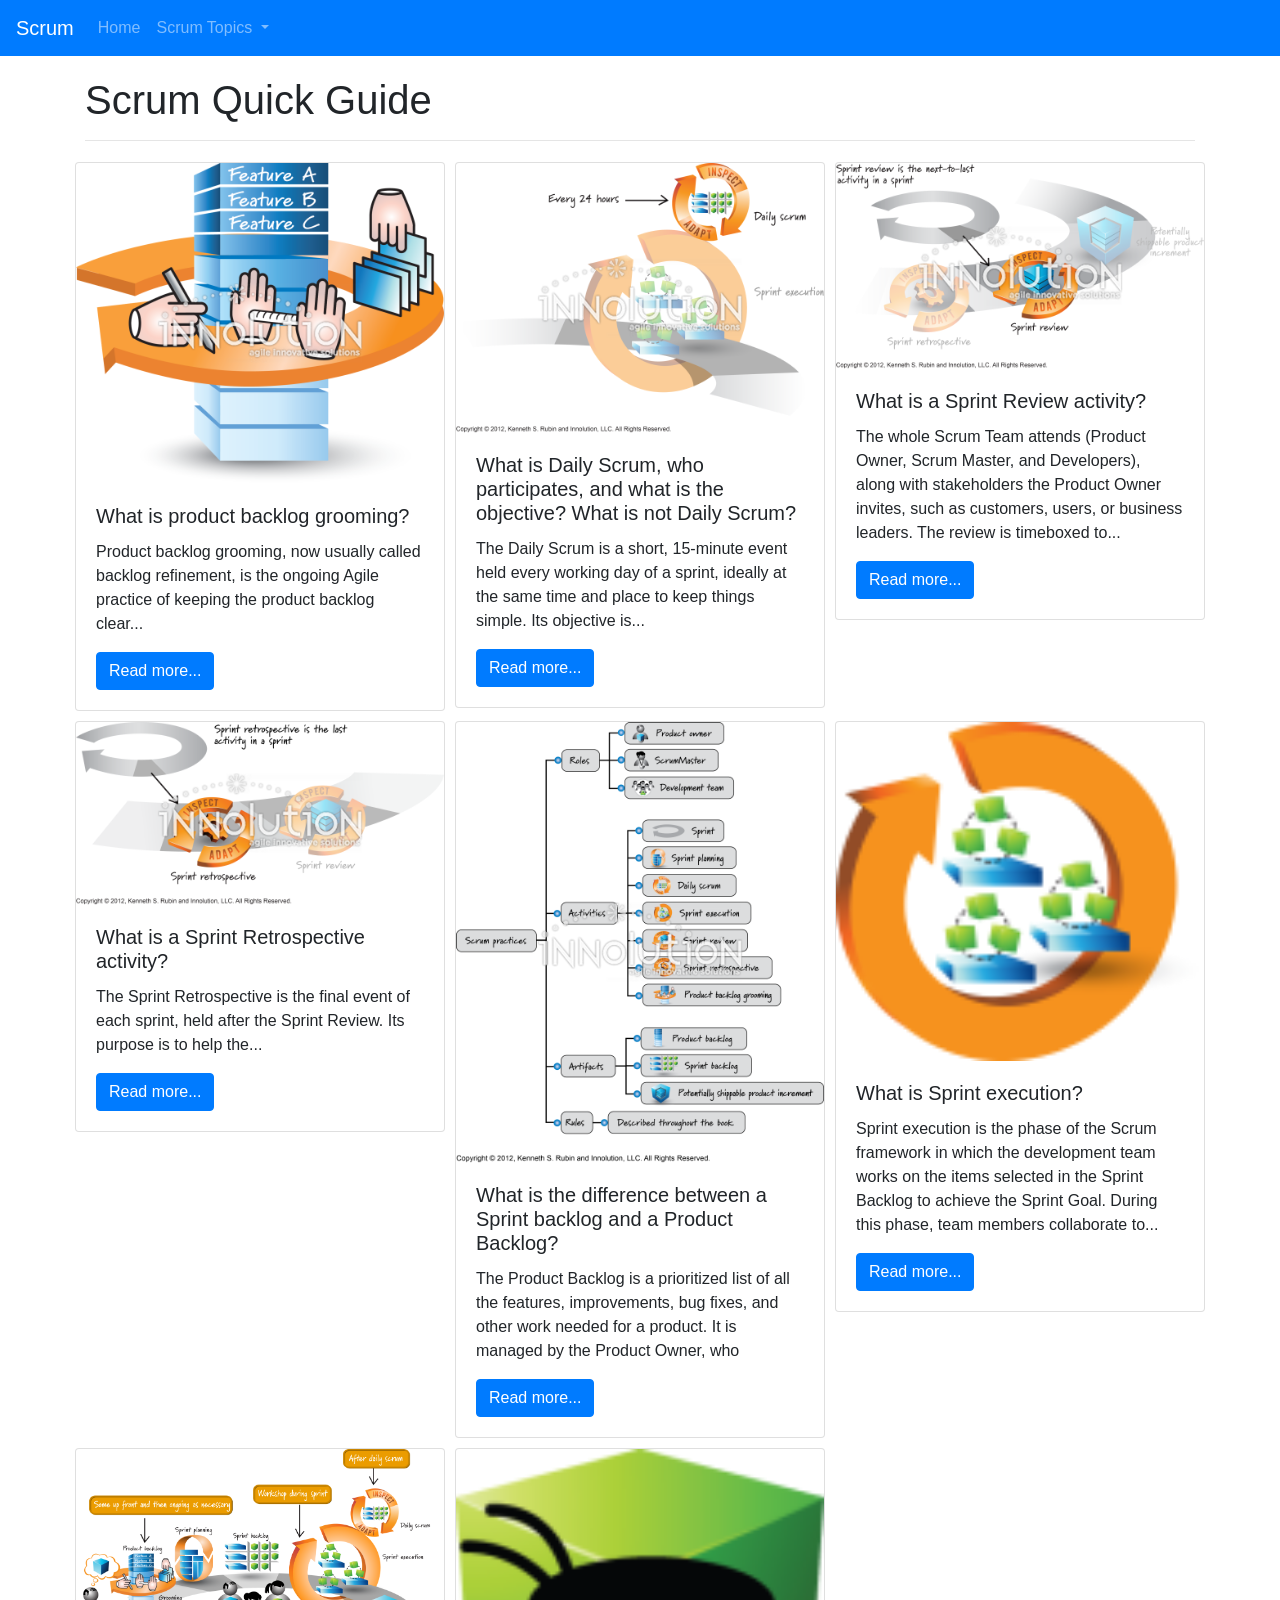
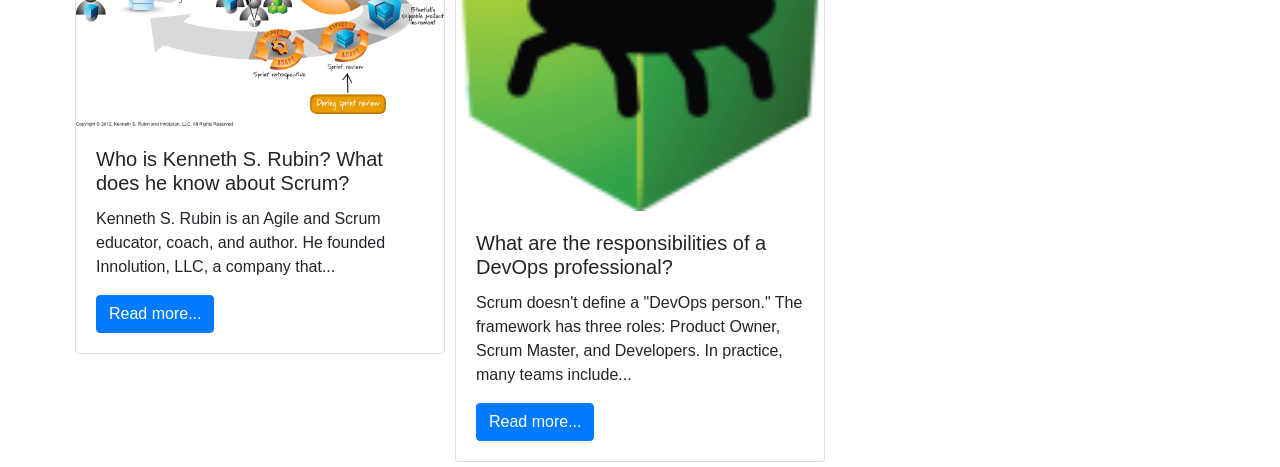
<file: Index.html>
<!DOCTYPE html>
<html lang="en">

<head>
    <!-- Required meta tags -->
    <meta charset="utf-8">
    <meta name="viewport" content="width=device-width, initial-scale=1, shrink-to-fit=no">

    <title>Index</title>

    <!-- Bootstrap CSS -->
    <link rel="stylesheet" href="https://cdn.jsdelivr.net/npm/bootstrap@4.4.1/dist/css/bootstrap.min.css"
        integrity="sha384-Vkoo8x4CGsO3+Hhxv8T/Q5PaXtkKtu6ug5TOeNV6gBiFeWPGFN9MuhOf23Q9Ifjh" crossorigin="anonymous">

    <link rel="stylesheet" href="style.css">

</head>

<body>
<nav class="navbar navbar-expand-lg navbar-dark bg-primary fixed-top">
    <a class="navbar-brand" href="Index.html">Scrum</a>

    <button class="navbar-toggler" type="button" data-toggle="collapse"
        data-target="#navbarNavDropdown" aria-controls="navbarNavDropdown"
        aria-expanded="false" aria-label="Toggle navigation">
        <span class="navbar-toggler-icon"></span>
    </button>

    <div class="collapse navbar-collapse" id="navbarNavDropdown">
        <ul class="navbar-nav">

            <li class="nav-item">
                <a class="nav-link" href="Index.html">Home</a>
            </li>

            <li class="nav-item dropdown">
                <a class="nav-link dropdown-toggle" href="#"
                    id="navbarDropdownMenuLink" role="button"
                    data-toggle="dropdown" aria-haspopup="true"
                    aria-expanded="false">
                    Scrum Topics
                </a>

                <div class="dropdown-menu"
                    aria-labelledby="navbarDropdownMenuLink">

                    <a class="dropdown-item" href="pblgrooming.html">
                        Product Backlog Grooming
                    </a>

                    <a class="dropdown-item" href="sprintbacklog.html">
                        Sprint Backlog
                    </a>

                    <a class="dropdown-item" href="sprintexecution.html">
                        Sprint Execution
                    </a>

                    <a class="dropdown-item" href="dailyscrum.html">
                        Daily Scrum
                    </a>

                    <a class="dropdown-item" href="sprintreview.html">
                        Sprint Review
                    </a>

                    <a class="dropdown-item" href="sprintretrospective.html">
                        Sprint Retrospective
                    </a>

                    <a class="dropdown-item" href="kennethrubin.html">
                        Kenneth S. Rubin
                    </a>

                    <a class="dropdown-item" href="devops.html">
                        DevOps
                    </a>

                </div>
            </li>

        </ul>
    </div>
</nav>


    <div class="container page-content">
        
        <h1>Scrum Quick Guide</h1>
        <hr>

        <div>
          <!---------------------------->

            <div class="row">
                <!-- each card is contained in a separate div. replace filler text for each webpage-->
                <div class="col card-column">
                    <div class="card">
                        <img class="card-img-top" src="images/productbackloggrooming.png" alt="A picture of PBL grooming">
                        <div class="card-body">
                            <h5 class="card-title">What is product backlog grooming?</h5>
                            <p class="card-text">Product backlog grooming, now usually called backlog refinement, is the ongoing Agile practice of keeping the product backlog clear...</p>
                            <a href="pblgrooming.html" class="btn btn-primary">Read more...</a>   
                        </div>   
                    </div>
                </div>

                <div class="col card-column">
                    <div class="card">
                        <img class="card-img-top" src="images/dailyscrum.png" alt="A pic of daily scrum">
                        <div class="card-body">
                            <h5 class="card-title">What is Daily Scrum, who participates, and what is the objective? What is not Daily Scrum?</h5>
                            <p class="card-text">The Daily Scrum is a short, 15-minute event held every working day of a sprint, ideally at the same time and place to 
                keep things simple. Its objective is...</p>
                            <a href="dailyscrum.html" class="btn btn-primary">Read more...</a>   
                        </div>   
                    </div>
                </div>

                <div class="col card-column">
                    <div class="card">
                        <img class="card-img-top" src="images/sprintreview.png" alt="Sprint review image">
                        <div class="card-body">
                            <h5 class="card-title">What is a Sprint Review activity?</h5>
                            <p class="card-text">The whole Scrum Team attends (Product Owner, Scrum Master, and Developers), along with stakeholders the Product Owner invites, 
                such as customers, users, or business leaders. The review is timeboxed to...</p>
                            <a href="sprintreview.html" class="btn btn-primary">Read more...</a>   
                        </div>   
                    </div>
                </div>
            </div>

            <!---------------------------->

            <div class="row">
                <!-- each card is contained in a separate div. replace filler text for each webpage-->
                <div class="col card-column">
                    <div class="card">
                        <img class="card-img-top" src="images/sprintretrospective.png" alt="Sprint review image">
                        <div class="card-body">
                            <h5 class="card-title">What is a Sprint Retrospective activity?</h5>
                            <p class="card-text">The Sprint Retrospective is the final event of each sprint, held after the Sprint Review. 
                Its purpose is to help the...</p>
                            <a href="sprintreview.html" class="btn btn-primary">Read more...</a>   
                        </div>   
                    </div>
                </div>

                <div class="col card-column">
                    <div class="card">
                        <img class="card-img-top" src="images/product-sprint.png" alt="product-sprint">
                        <div class="card-body">
                            <h5 class="card-title">What is the difference between a Sprint backlog and a Product Backlog?</h5>
                            <p class="card-text">The Product Backlog is a prioritized list of all the features, improvements, bug fixes, and other work needed for a product. It is managed by the Product Owner, who</p>
                            <a href="sprintbacklog.html" class="btn btn-primary">Read more...</a>   
                        </div>   
                    </div>
                </div>

                <div class="col card-column">
                    <div class="card">
                        <img class="card-img-top" src="images/sprint-execution.png" alt="Sprint Execution">
                        <div class="card-body">
                            <h5 class="card-title">What is Sprint execution?</h5>
                            <p class="card-text">Sprint execution is the phase of the Scrum framework in which the development team works on the items selected in the Sprint Backlog to achieve the Sprint Goal. During this phase, team members collaborate to...</p>
                            <a href="sprintexecution.html" class="btn btn-primary">Read more...</a>   
                        </div>   
                    </div>
                </div>
            </div>
            
            <!---------------------------->

            <div class="row">
                <!-- each card is contained in a separate div. replace filler text for each webpage-->
                <div class="col card-column">
                    <div class="card">
                        <img class="card-img-top" src="images/scrumteam.png"
                    alt="Illustration of Scrum teamwork, planning, collaboration, and continuous improvement">
                        <div class="card-body">
                            <h5 class="card-title">Who is Kenneth S. Rubin? What does he know about Scrum?</h5>
                            <p class="card-text">Kenneth S. Rubin is an Agile and Scrum educator, coach, and author. He founded Innolution, LLC,
    a company that...</p>
                            <a href="kennethrubin.html" class="btn btn-primary">Read more...</a>   
                        </div>
                           
                    </div>
                </div>

                <div class="col card-column">
                    <div class="card">
                        <img class="card-img-top" src="images/bug.png" alt="Cockroach in green box">
                        <div class="card-body">
                            <h5 class="card-title">What are the responsibilities of a DevOps professional?</h5>
                            <p class="card-text">Scrum doesn't define a "DevOps person." The framework has three roles: Product Owner, Scrum Master, and Developers. In practice, many teams include...</p>
                            <a href="devops.html" class="btn btn-primary">Read more...</a>   
                        </div>   
                    </div>
                </div>

                <div class="col card-column">
                   
                </div>
            </div>

            <!---------------------------->

        </div>
    </div>

    <!-- Bootstrap JavaScript CDN -->
    <script src="https://code.jquery.com/jquery-3.4.1.slim.min.js"
        integrity="sha384-J6qa4849blE2+poT4WnyKhv5vZF5SrPo0iEjwBvKU7imGFAV0wwj1yYfoRSJoZ+n"
        crossorigin="anonymous"></script>
    <script src="https://cdn.jsdelivr.net/npm/popper.js@1.16.0/dist/umd/popper.min.js"
        integrity="sha384-Q6E9RHvbIyZFJoft+2mJbHaEWldlvI9IOYy5n3zV9zzTtmI3UksdQRVvoxMfooAo"
        crossorigin="anonymous"></script>
    <script src="https://cdn.jsdelivr.net/npm/bootstrap@4.4.1/dist/js/bootstrap.min.js"
        integrity="sha384-wfSDF2E50Y2D1uUdj0O3uMBJnjuUD4Ih7YwaYd1iqfktj0Uod8GCExl3Og8ifwB6"
        crossorigin="anonymous"></script>

</body>

</html>
</file>
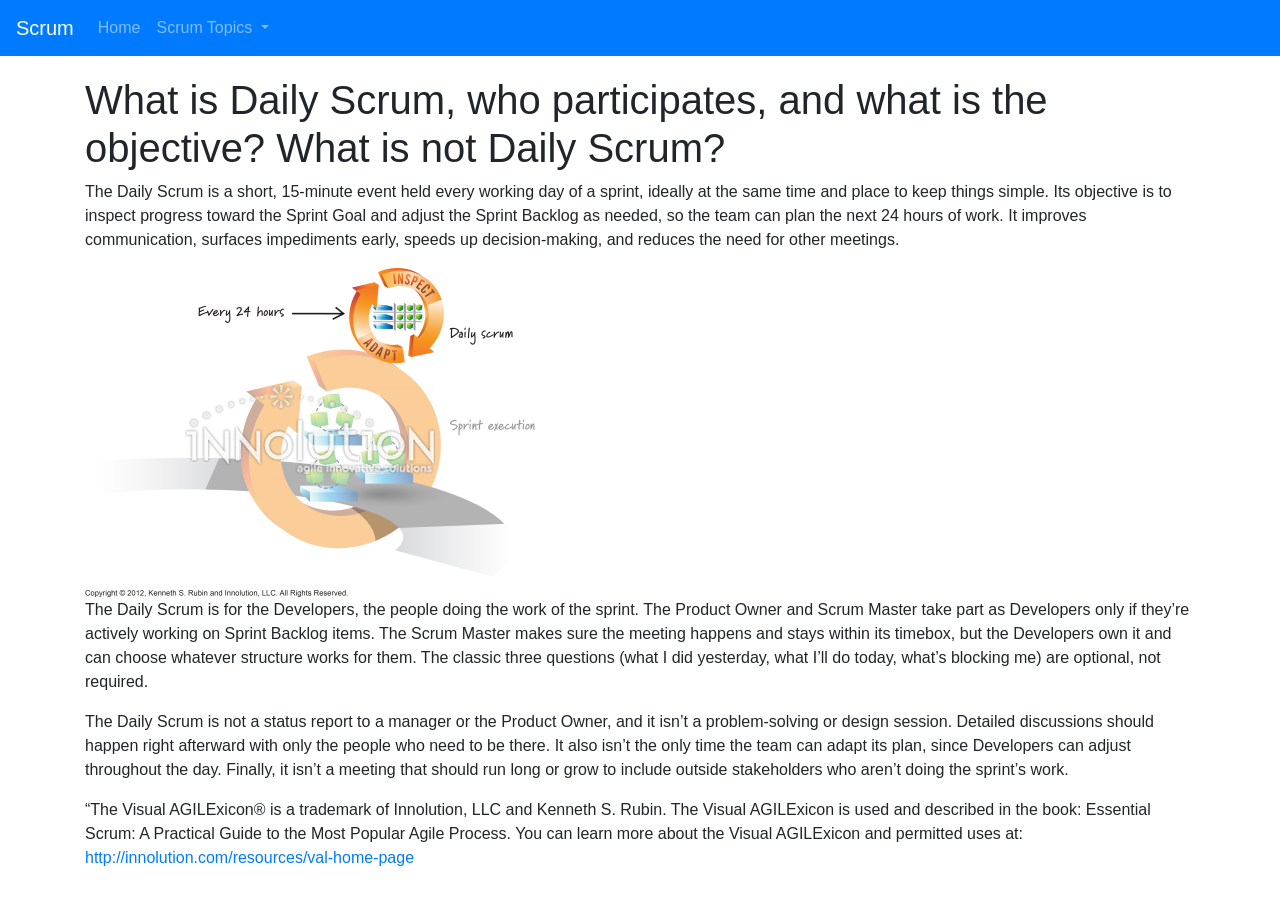
<file: dailyscrum.html>
<!DOCTYPE html>
<html lang="en">

<head>
    <!-- Required meta tags -->
    <meta charset="utf-8">
    <meta name="viewport" content="width=device-width, initial-scale=1, shrink-to-fit=no">

    <title>Template Test Page</title>

    <!-- Bootstrap CSS -->
    <link rel="stylesheet" href="https://cdn.jsdelivr.net/npm/bootstrap@4.4.1/dist/css/bootstrap.min.css"
        integrity="sha384-Vkoo8x4CGsO3+Hhxv8T/Q5PaXtkKtu6ug5TOeNV6gBiFeWPGFN9MuhOf23Q9Ifjh" crossorigin="anonymous">

    <link rel="stylesheet" href="style.css">

</head>

<body>
<nav class="navbar navbar-expand-lg navbar-dark bg-primary fixed-top">
    <a class="navbar-brand" href="Index.html">Scrum</a>

    <button class="navbar-toggler" type="button" data-toggle="collapse"
        data-target="#navbarNavDropdown" aria-controls="navbarNavDropdown"
        aria-expanded="false" aria-label="Toggle navigation">
        <span class="navbar-toggler-icon"></span>
    </button>

    <div class="collapse navbar-collapse" id="navbarNavDropdown">
        <ul class="navbar-nav">

            <li class="nav-item">
                <a class="nav-link" href="Index.html">Home</a>
            </li>

            <li class="nav-item dropdown">
                <a class="nav-link dropdown-toggle" href="#"
                    id="navbarDropdownMenuLink" role="button"
                    data-toggle="dropdown" aria-haspopup="true"
                    aria-expanded="false">
                    Scrum Topics
                </a>

                <div class="dropdown-menu"
                    aria-labelledby="navbarDropdownMenuLink">

                    <a class="dropdown-item" href="pblgrooming.html">
                        Product Backlog Grooming
                    </a>

                    <a class="dropdown-item" href="sprintbacklog.html">
                        Sprint Backlog
                    </a>

                    <a class="dropdown-item" href="sprintexecution.html">
                        Sprint Execution
                    </a>

                    <a class="dropdown-item" href="dailyscrum.html">
                        Daily Scrum
                    </a>

                    <a class="dropdown-item" href="sprintreview.html">
                        Sprint Review
                    </a>

                    <a class="dropdown-item" href="sprintretrospective.html">
                        Sprint Retrospective
                    </a>

                    <a class="dropdown-item" href="kennethrubin.html">
                        Kenneth S. Rubin
                    </a>

                    <a class="dropdown-item" href="devops.html">
                        DevOps
                    </a>

                </div>
            </li>

        </ul>
    </div>
</nav>



    <div class="container page-content">
        <h1>What is Daily Scrum, who participates, and what is the objective? What is not Daily Scrum?</h1>
        <div class="content">
            <p>The Daily Scrum is a short, 15-minute event held every working day of a sprint, ideally at the same time and place to 
                keep things simple. Its objective is to inspect progress toward the Sprint Goal and adjust the Sprint Backlog as needed, 
                so the team can plan the next 24 hours of work. It improves communication, surfaces impediments early, speeds up decision-making, 
                and reduces the need for other meetings.</p>
            <div class="image-container">
                <img src="images/dailyscrum.png" alt="Diagram: a daily ‘inspect and adapt’ scrum cycle, every 24 hours, nested within the larger sprint execution cycle.">
            </div>
            <p>The Daily Scrum is for the Developers, the people doing the work of the sprint. 
                The Product Owner and Scrum Master take part as Developers only if they’re actively working on Sprint Backlog items. 
                The Scrum Master makes sure the meeting happens and stays within its timebox, 
                but the Developers own it and can choose whatever structure works for them. The classic three questions 
                (what I did yesterday, what I’ll do today, what’s blocking me) are optional, not required.</p>
    
            <p>The Daily Scrum is not a status report to a manager or the Product Owner, and it isn’t a problem-solving or design session. 
                Detailed discussions should happen right afterward with only the people who need to be there. It also isn’t the only time the 
                team can adapt its plan, since Developers can adjust throughout the day. Finally, it isn’t a meeting that should run long or 
                grow to include outside stakeholders who aren’t doing the sprint’s work.</p>
        </div>

        <div class="citation">
            “The Visual AGILExicon® is a trademark of Innolution, LLC and Kenneth S. Rubin. 
            The Visual AGILExicon is used and described in the book: Essential Scrum: A Practical Guide to the Most Popular Agile Process. 
            You can learn more about the Visual AGILExicon and permitted uses at: 
            <a href="http://innolution.com/resources/val-home-page">http://innolution.com/resources/val-home-page</a>
        </div>
    </div>

    <!-- Bootstrap JavaScript CDN -->
    <script src="https://code.jquery.com/jquery-3.4.1.slim.min.js"
        integrity="sha384-J6qa4849blE2+poT4WnyKhv5vZF5SrPo0iEjwBvKU7imGFAV0wwj1yYfoRSJoZ+n"
        crossorigin="anonymous"></script>
    <script src="https://cdn.jsdelivr.net/npm/popper.js@1.16.0/dist/umd/popper.min.js"
        integrity="sha384-Q6E9RHvbIyZFJoft+2mJbHaEWldlvI9IOYy5n3zV9zzTtmI3UksdQRVvoxMfooAo"
        crossorigin="anonymous"></script>
    <script src="https://cdn.jsdelivr.net/npm/bootstrap@4.4.1/dist/js/bootstrap.min.js"
        integrity="sha384-wfSDF2E50Y2D1uUdj0O3uMBJnjuUD4Ih7YwaYd1iqfktj0Uod8GCExl3Og8ifwB6"
        crossorigin="anonymous"></script>

</body>

</html>
</file>
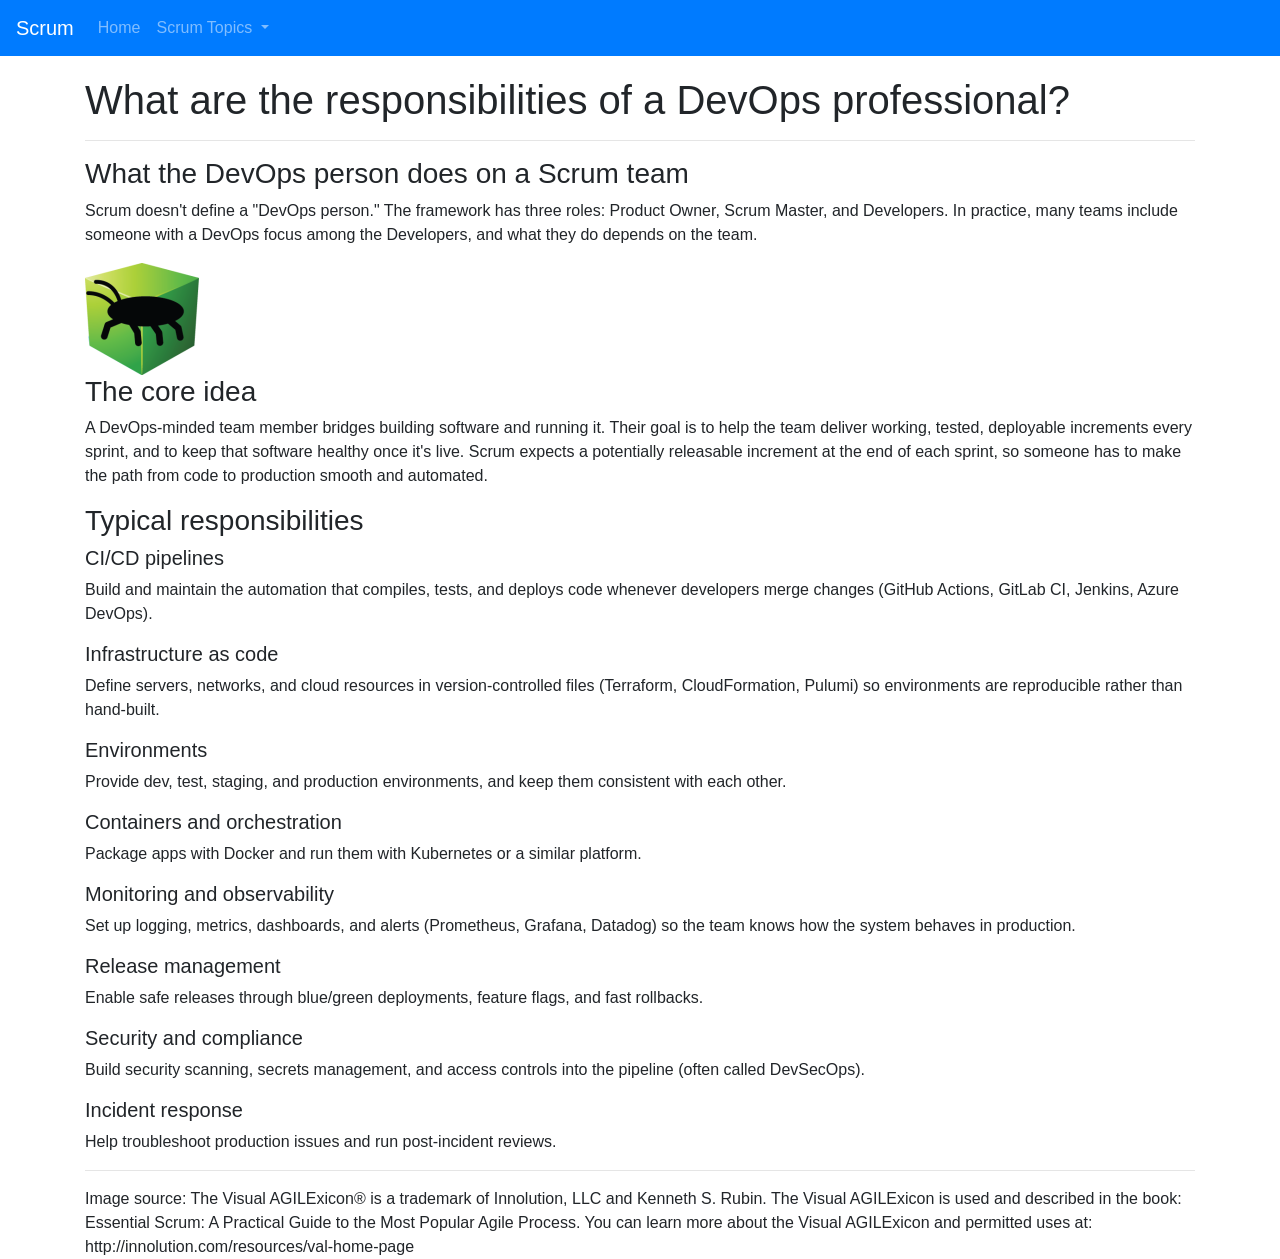
<file: devops.html>
<!DOCTYPE html>
<html lang="en">

<head>
    <!-- Required meta tags -->
    <meta charset="utf-8">
    <meta name="viewport" content="width=device-width, initial-scale=1, shrink-to-fit=no">

    <title>What are the responsibilities of a DevOps professional?</title>

    <!-- Bootstrap CSS -->
    <link rel="stylesheet" href="https://cdn.jsdelivr.net/npm/bootstrap@4.4.1/dist/css/bootstrap.min.css"
        integrity="sha384-Vkoo8x4CGsO3+Hhxv8T/Q5PaXtkKtu6ug5TOeNV6gBiFeWPGFN9MuhOf23Q9Ifjh" crossorigin="anonymous">

    <link rel="stylesheet" href="style.css">

</head>

<body>
<nav class="navbar navbar-expand-lg navbar-dark bg-primary fixed-top">
    <a class="navbar-brand" href="Index.html">Scrum</a>

    <button class="navbar-toggler" type="button" data-toggle="collapse"
        data-target="#navbarNavDropdown" aria-controls="navbarNavDropdown"
        aria-expanded="false" aria-label="Toggle navigation">
        <span class="navbar-toggler-icon"></span>
    </button>

    <div class="collapse navbar-collapse" id="navbarNavDropdown">
        <ul class="navbar-nav">

            <li class="nav-item">
                <a class="nav-link" href="Index.html">Home</a>
            </li>

            <li class="nav-item dropdown">
                <a class="nav-link dropdown-toggle" href="#"
                    id="navbarDropdownMenuLink" role="button"
                    data-toggle="dropdown" aria-haspopup="true"
                    aria-expanded="false">
                    Scrum Topics
                </a>

                <div class="dropdown-menu"
                    aria-labelledby="navbarDropdownMenuLink">

                    <a class="dropdown-item" href="pblgrooming.html">
                        Product Backlog Grooming
                    </a>

                    <a class="dropdown-item" href="sprintbacklog.html">
                        Sprint Backlog
                    </a>

                    <a class="dropdown-item" href="sprintexecution.html">
                        Sprint Execution
                    </a>

                    <a class="dropdown-item" href="dailyscrum.html">
                        Daily Scrum
                    </a>

                    <a class="dropdown-item" href="sprintreview.html">
                        Sprint Review
                    </a>

                    <a class="dropdown-item" href="sprintretrospective.html">
                        Sprint Retrospective
                    </a>

                    <a class="dropdown-item" href="kennethrubin.html">
                        Kenneth S. Rubin
                    </a>

                    <a class="dropdown-item" href="devops.html">
                        DevOps
                    </a>

                </div>
            </li>

        </ul>
    </div>
</nav>


    <div class="container page-content">
        <h1>What are the responsibilities of a DevOps professional?</h1>
        <hr>
        <div class="content">
            <h3>What the DevOps person does on a Scrum team</h3>
            <p>Scrum doesn't define a "DevOps person." The framework has three roles: Product Owner, Scrum Master, and Developers. In practice, many teams include someone with a DevOps focus among the Developers, and what they do depends on the team.</p>
            
            

            <div class="image-container">
                <img src="images/bug.png" alt="Cockroach in green box">
            </div>

            <h3>The core idea</h3>
            <p>A DevOps-minded team member bridges building software and running it. Their goal is to help the team deliver working, tested, deployable increments every sprint, and to keep that software healthy once it's live. Scrum expects a potentially releasable increment at the end of each sprint, so someone has to make the path from code to production smooth and automated.</p>
        
            <h3>Typical responsibilities</h3>
            
            <h5>CI/CD pipelines</h5>
            <p>Build and maintain the automation that compiles, tests, and deploys code whenever developers merge changes (GitHub Actions, GitLab CI, Jenkins, Azure DevOps).</p>

            <h5>Infrastructure as code</h5>
            <p>Define servers, networks, and cloud resources in version-controlled files (Terraform, CloudFormation, Pulumi) so environments are reproducible rather than hand-built.</p>

            <h5>Environments</h5>
            <p>Provide dev, test, staging, and production environments, and keep them consistent with each other.</p>

            <h5>Containers and orchestration</h5>
            <p>Package apps with Docker and run them with Kubernetes or a similar platform.</p>

            <h5>Monitoring and observability</h5>
            <p>Set up logging, metrics, dashboards, and alerts (Prometheus, Grafana, Datadog) so the team knows how the system behaves in production.</p>

            <h5>Release management</h5>
            <p>Enable safe releases through blue/green deployments, feature flags, and fast rollbacks.</p>

            <h5>Security and compliance</h5>
            <p>Build security scanning, secrets management, and access controls into the pipeline (often called DevSecOps).</p>

            <h5>Incident response</h5>
            <p>Help troubleshoot production issues and run post-incident reviews.</p>
        </div>

        <hr>
        <div class="citation">
            Image source: The Visual AGILExicon® is a trademark of Innolution, LLC and Kenneth S. Rubin. The Visual AGILExicon is used and described in the book: Essential Scrum: A Practical Guide to the Most Popular Agile Process. You can learn more about the Visual AGILExicon and permitted uses at: http://innolution.com/resources/val-home-page
        </div>
    </div>

    <!-- Bootstrap JavaScript CDN -->
    <script src="https://code.jquery.com/jquery-3.4.1.slim.min.js"
        integrity="sha384-J6qa4849blE2+poT4WnyKhv5vZF5SrPo0iEjwBvKU7imGFAV0wwj1yYfoRSJoZ+n"
        crossorigin="anonymous"></script>
    <script src="https://cdn.jsdelivr.net/npm/popper.js@1.16.0/dist/umd/popper.min.js"
        integrity="sha384-Q6E9RHvbIyZFJoft+2mJbHaEWldlvI9IOYy5n3zV9zzTtmI3UksdQRVvoxMfooAo"
        crossorigin="anonymous"></script>
    <script src="https://cdn.jsdelivr.net/npm/bootstrap@4.4.1/dist/js/bootstrap.min.js"
        integrity="sha384-wfSDF2E50Y2D1uUdj0O3uMBJnjuUD4Ih7YwaYd1iqfktj0Uod8GCExl3Og8ifwB6"
        crossorigin="anonymous"></script>

</body>

</html>
</file>
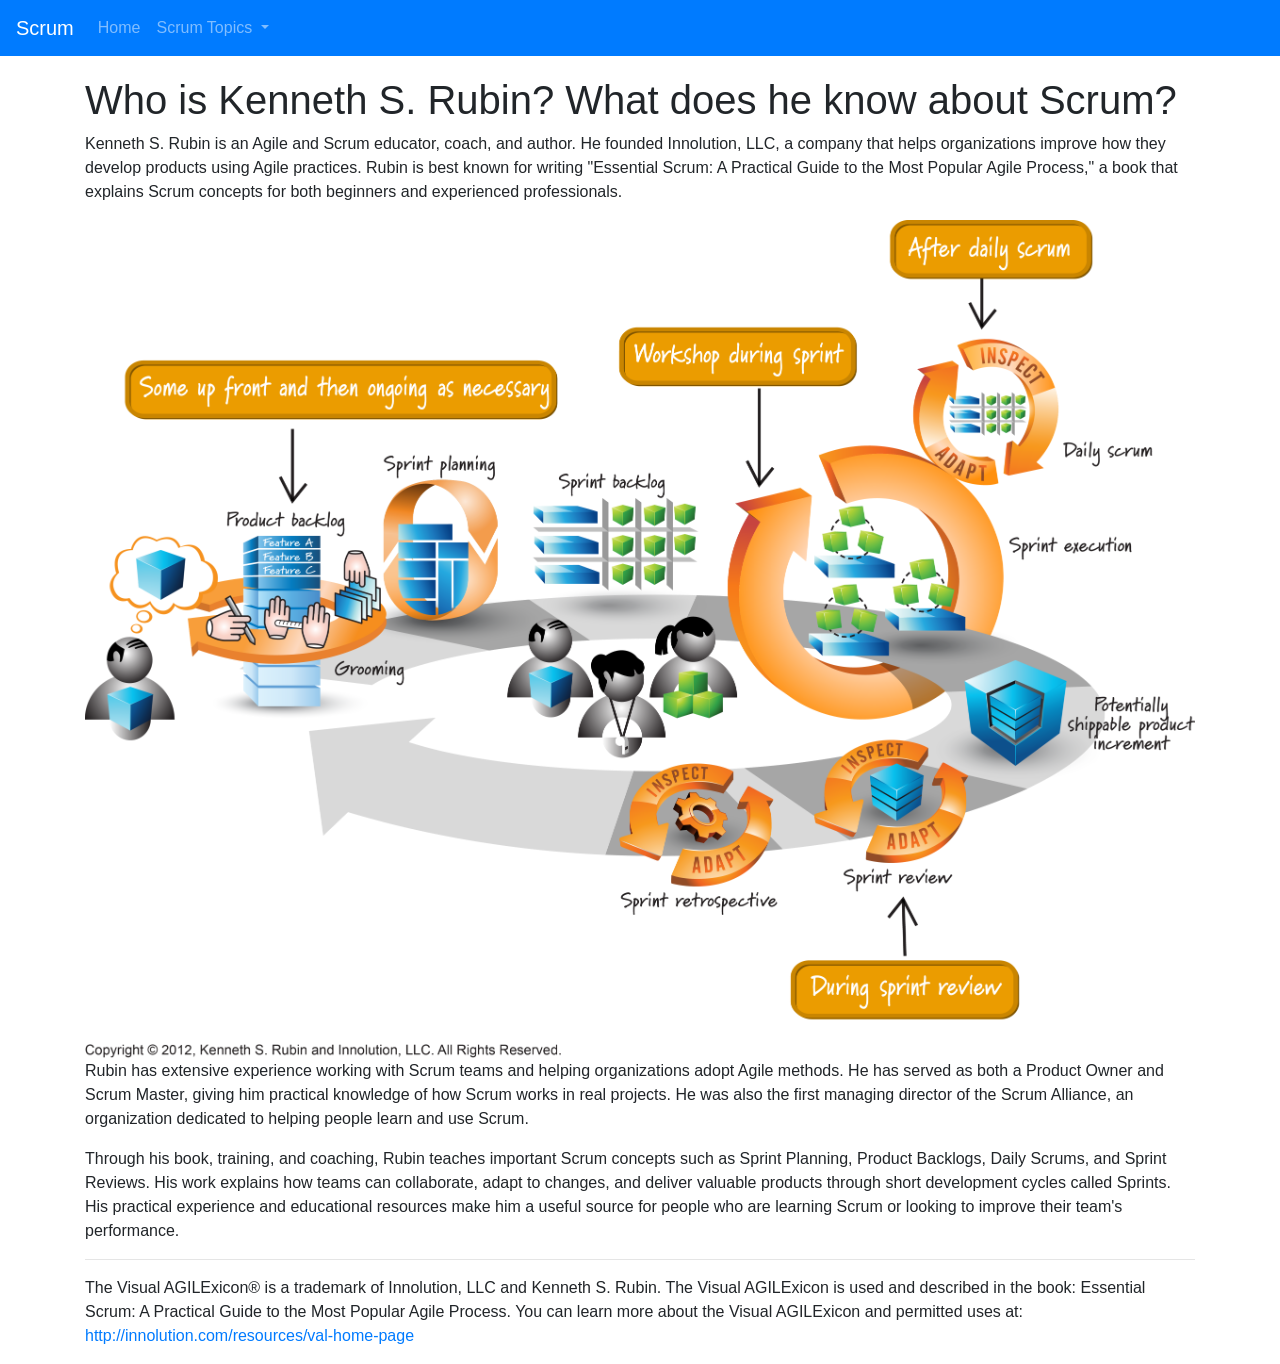
<file: kennethrubin.html>
<!DOCTYPE html>
<html lang="en">

<head>
    <!-- Required meta tags -->
    <meta charset="utf-8">
    <meta name="viewport" content="width=device-width, initial-scale=1, shrink-to-fit=no">

    <title>Kenneth S. Rubin - Scrum Quick Guide</title>

    <!-- Bootstrap CSS -->
    <link rel="stylesheet" href="https://cdn.jsdelivr.net/npm/bootstrap@4.4.1/dist/css/bootstrap.min.css"
        integrity="sha384-Vkoo8x4CGsO3+Hhxv8T/Q5PaXtkKtu6ug5TOeNV6gBiFeWPGFN9MuhOf23Q9Ifjh" crossorigin="anonymous">

    <link rel="stylesheet" href="style.css">

</head>

<body>
<nav class="navbar navbar-expand-lg navbar-dark bg-primary fixed-top">
    <a class="navbar-brand" href="Index.html">Scrum</a>

    <button class="navbar-toggler" type="button" data-toggle="collapse"
        data-target="#navbarNavDropdown" aria-controls="navbarNavDropdown"
        aria-expanded="false" aria-label="Toggle navigation">
        <span class="navbar-toggler-icon"></span>
    </button>

    <div class="collapse navbar-collapse" id="navbarNavDropdown">
        <ul class="navbar-nav">

            <li class="nav-item">
                <a class="nav-link" href="Index.html">Home</a>
            </li>

            <li class="nav-item dropdown">
                <a class="nav-link dropdown-toggle" href="#"
                    id="navbarDropdownMenuLink" role="button"
                    data-toggle="dropdown" aria-haspopup="true"
                    aria-expanded="false">
                    Scrum Topics
                </a>

                <div class="dropdown-menu"
                    aria-labelledby="navbarDropdownMenuLink">

                    <a class="dropdown-item" href="pblgrooming.html">
                        Product Backlog Grooming
                    </a>

                    <a class="dropdown-item" href="sprintbacklog.html">
                        Sprint Backlog
                    </a>

                    <a class="dropdown-item" href="sprintexecution.html">
                        Sprint Execution
                    </a>

                    <a class="dropdown-item" href="dailyscrum.html">
                        Daily Scrum
                    </a>

                    <a class="dropdown-item" href="sprintreview.html">
                        Sprint Review
                    </a>

                    <a class="dropdown-item" href="sprintretrospective.html">
                        Sprint Retrospective
                    </a>

                    <a class="dropdown-item" href="kennethrubin.html">
                        Kenneth S. Rubin
                    </a>

                    <a class="dropdown-item" href="devops.html">
                        DevOps
                    </a>

                </div>
            </li>

        </ul>
    </div>
</nav>

    <div class="container page-content">
        <h1>Who is Kenneth S. Rubin? What does he know about Scrum?</h1>
        <div class="content">
            
<p>Kenneth S. Rubin is an Agile and Scrum educator, coach, and author. He founded Innolution, LLC,
    a company that helps organizations improve how they develop products using Agile practices. 
    Rubin is best known for writing "Essential Scrum: A Practical Guide to the Most Popular Agile Process,"
    a book that explains Scrum concepts for both beginners and experienced professionals.</p>

            <div class="image-container">
                <img src="images/scrumteam.png"
                    alt="Illustration of Scrum teamwork, planning, collaboration, and continuous improvement"
                    class="img-fluid">
            </div>
            
                <p>Rubin has extensive experience working with Scrum teams and
    helping organizations adopt Agile methods. He has served as
    both a Product Owner and Scrum Master, giving him practical
    knowledge of how Scrum works in real projects. He was also
    the first managing director of the Scrum Alliance, an
    organization dedicated to helping people learn and use Scrum.</p>

                <p>Through his book, training, and coaching, Rubin teaches
                    important Scrum concepts such as Sprint Planning, Product
                    Backlogs, Daily Scrums, and Sprint Reviews. His work explains
                    how teams can collaborate, adapt to changes, and deliver
                    valuable products through short development cycles called
                    Sprints. His practical experience and educational resources
                    make him a useful source for people who are learning Scrum
                    or looking to improve their team's performance.</p>

        </div>

        <hr>

        <div class="citation">
            <p>The Visual AGILExicon® is a trademark of Innolution, LLC and Kenneth S. Rubin. The Visual AGILExicon is used and described in the book: Essential Scrum: A Practical Guide to the Most Popular Agile Process. You can learn more about the Visual AGILExicon and permitted uses at:
                <a href="http://innolution.com/resources/val-home-page">http://innolution.com/resources/val-home-page</a>
            </p>
        </div>
    </div>

    <!-- Bootstrap JavaScript CDN -->
    <script src="https://code.jquery.com/jquery-3.4.1.slim.min.js"
        integrity="sha384-J6qa4849blE2+poT4WnyKhv5vZF5SrPo0iEjwBvKU7imGFAV0wwj1yYfoRSJoZ+n"
        crossorigin="anonymous"></script>
    <script src="https://cdn.jsdelivr.net/npm/popper.js@1.16.0/dist/umd/popper.min.js"
        integrity="sha384-Q6E9RHvbIyZFJoft+2mJbHaEWldlvI9IOYy5n3zV9zzTtmI3UksdQRVvoxMfooAo"
        crossorigin="anonymous"></script>
    <script src="https://cdn.jsdelivr.net/npm/bootstrap@4.4.1/dist/js/bootstrap.min.js"
        integrity="sha384-wfSDF2E50Y2D1uUdj0O3uMBJnjuUD4Ih7YwaYd1iqfktj0Uod8GCExl3Og8ifwB6"
        crossorigin="anonymous"></script>

</body>

</html>
</file>
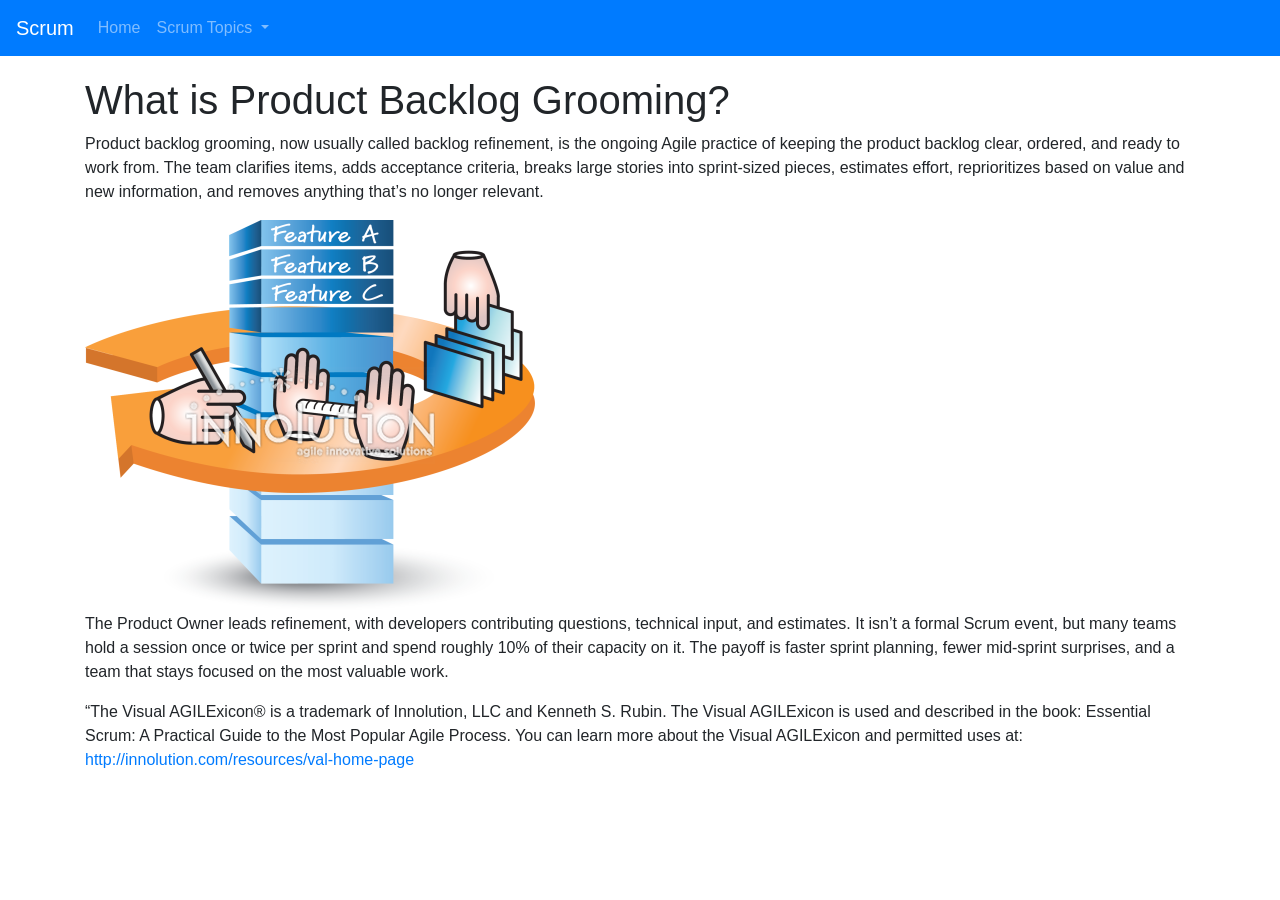
<file: pblgrooming.html>
<!DOCTYPE html>
<html lang="en">

<head>
    <!-- Required meta tags -->
    <meta charset="utf-8">
    <meta name="viewport" content="width=device-width, initial-scale=1, shrink-to-fit=no">

    <title>Template Test Page</title>

    <!-- Bootstrap CSS -->
    <link rel="stylesheet" href="https://cdn.jsdelivr.net/npm/bootstrap@4.4.1/dist/css/bootstrap.min.css"
        integrity="sha384-Vkoo8x4CGsO3+Hhxv8T/Q5PaXtkKtu6ug5TOeNV6gBiFeWPGFN9MuhOf23Q9Ifjh" crossorigin="anonymous">

    <link rel="stylesheet" href="style.css">

</head>

<body>
<nav class="navbar navbar-expand-lg navbar-dark bg-primary fixed-top">
    <a class="navbar-brand" href="Index.html">Scrum</a>

    <button class="navbar-toggler" type="button" data-toggle="collapse"
        data-target="#navbarNavDropdown" aria-controls="navbarNavDropdown"
        aria-expanded="false" aria-label="Toggle navigation">
        <span class="navbar-toggler-icon"></span>
    </button>

    <div class="collapse navbar-collapse" id="navbarNavDropdown">
        <ul class="navbar-nav">

            <li class="nav-item">
                <a class="nav-link" href="Index.html">Home</a>
            </li>

            <li class="nav-item dropdown">
                <a class="nav-link dropdown-toggle" href="#"
                    id="navbarDropdownMenuLink" role="button"
                    data-toggle="dropdown" aria-haspopup="true"
                    aria-expanded="false">
                    Scrum Topics
                </a>

                <div class="dropdown-menu"
                    aria-labelledby="navbarDropdownMenuLink">

                    <a class="dropdown-item" href="pblgrooming.html">
                        Product Backlog Grooming
                    </a>

                    <a class="dropdown-item" href="sprintbacklog.html">
                        Sprint Backlog
                    </a>

                    <a class="dropdown-item" href="sprintexecution.html">
                        Sprint Execution
                    </a>

                    <a class="dropdown-item" href="dailyscrum.html">
                        Daily Scrum
                    </a>

                    <a class="dropdown-item" href="sprintreview.html">
                        Sprint Review
                    </a>

                    <a class="dropdown-item" href="sprintretrospective.html">
                        Sprint Retrospective
                    </a>

                    <a class="dropdown-item" href="kennethrubin.html">
                        Kenneth S. Rubin
                    </a>

                    <a class="dropdown-item" href="devops.html">
                        DevOps
                    </a>

                </div>
            </li>

        </ul>
    </div>
</nav>


    <div class="container page-content">
        <h1>What is Product Backlog Grooming?</h1>
        <div class="content">
            <p>Product backlog grooming, now usually called backlog refinement, is the ongoing Agile practice of keeping the product backlog clear, 
                ordered, and ready to work from. The team clarifies items, adds acceptance criteria, breaks large stories into sprint-sized pieces, 
                estimates effort, reprioritizes based on value and new information, and removes anything that’s no longer relevant.</p>
            <div class="image-container">
                <img src="images/productbackloggrooming.png" alt="A picture of PBL grooming">
            </div>
            <p>The Product Owner leads refinement, with developers contributing questions, technical input, and estimates. 
                It isn’t a formal Scrum event, but many teams hold a session once or twice per sprint and spend roughly 10% of their capacity on it. 
                The payoff is faster sprint planning, fewer mid-sprint surprises, and a team that stays focused on the most valuable work.</p>
        </div>

        <div class="citation">
            “The Visual AGILExicon® is a trademark of Innolution, LLC and Kenneth S. Rubin. 
            The Visual AGILExicon is used and described in the book: Essential Scrum: A Practical Guide to the Most Popular Agile Process. 
            You can learn more about the Visual AGILExicon and permitted uses at: 
            <a href="http://innolution.com/resources/val-home-page">http://innolution.com/resources/val-home-page</a>
        </div>
    </div>

    <!-- Bootstrap JavaScript CDN -->
    <script src="https://code.jquery.com/jquery-3.4.1.slim.min.js"
        integrity="sha384-J6qa4849blE2+poT4WnyKhv5vZF5SrPo0iEjwBvKU7imGFAV0wwj1yYfoRSJoZ+n"
        crossorigin="anonymous"></script>
    <script src="https://cdn.jsdelivr.net/npm/popper.js@1.16.0/dist/umd/popper.min.js"
        integrity="sha384-Q6E9RHvbIyZFJoft+2mJbHaEWldlvI9IOYy5n3zV9zzTtmI3UksdQRVvoxMfooAo"
        crossorigin="anonymous"></script>
    <script src="https://cdn.jsdelivr.net/npm/bootstrap@4.4.1/dist/js/bootstrap.min.js"
        integrity="sha384-wfSDF2E50Y2D1uUdj0O3uMBJnjuUD4Ih7YwaYd1iqfktj0Uod8GCExl3Og8ifwB6"
        crossorigin="anonymous"></script>

</body>

</html>
</file>
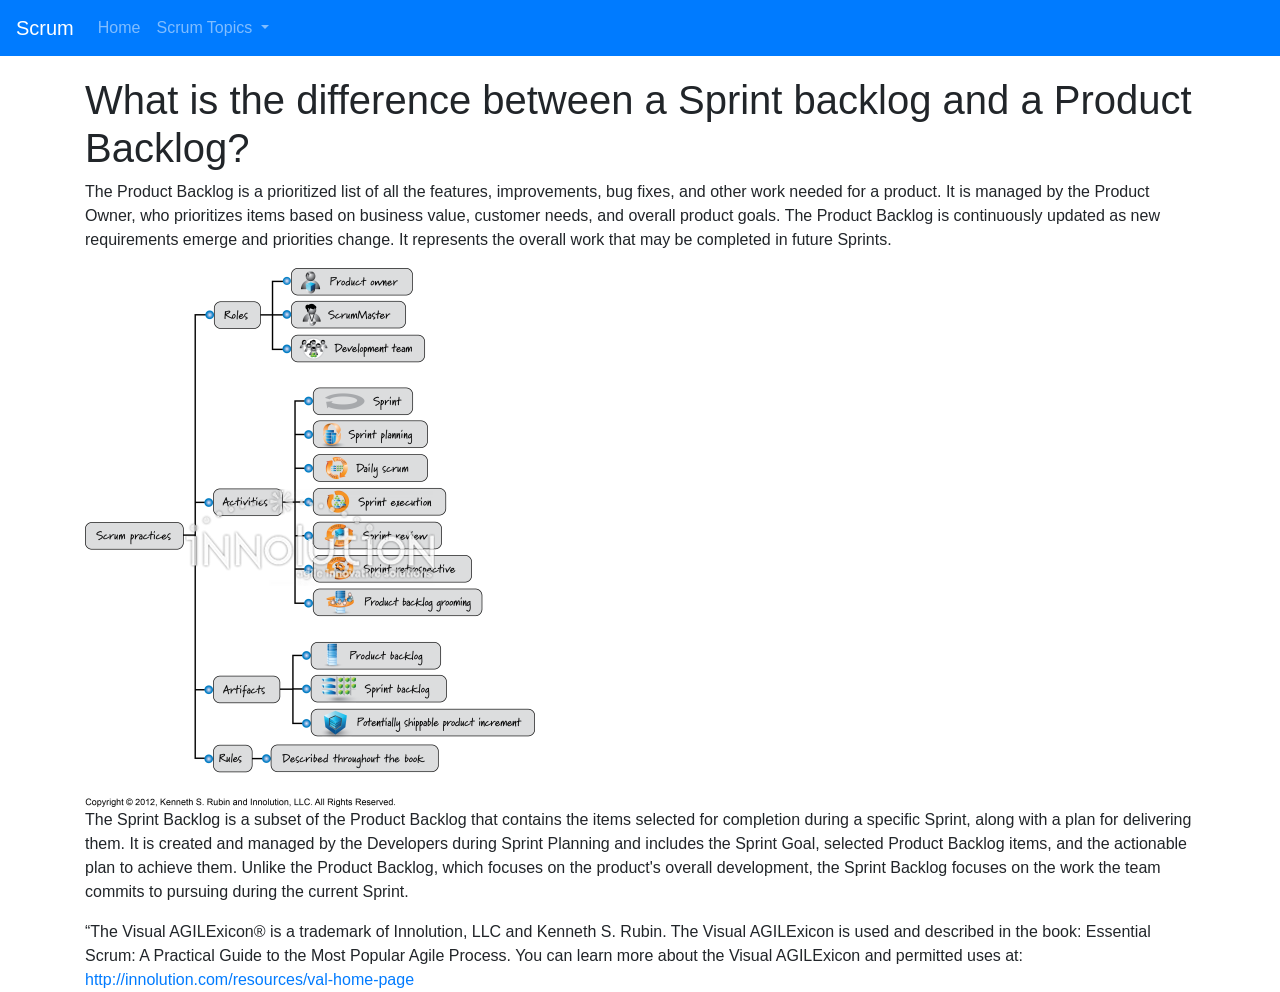
<file: sprintbacklog.html>
<!DOCTYPE html>
<html lang="en">

<head>
    <!-- Required meta tags -->
    <meta charset="utf-8">
    <meta name="viewport" content="width=device-width, initial-scale=1, shrink-to-fit=no">

    <title>Template Test Page</title>

    <!-- Bootstrap CSS -->
    <link rel="stylesheet" href="https://cdn.jsdelivr.net/npm/bootstrap@4.4.1/dist/css/bootstrap.min.css"
        integrity="sha384-Vkoo8x4CGsO3+Hhxv8T/Q5PaXtkKtu6ug5TOeNV6gBiFeWPGFN9MuhOf23Q9Ifjh" crossorigin="anonymous">

    <link rel="stylesheet" href="style.css">
</head>

<body>
<nav class="navbar navbar-expand-lg navbar-dark bg-primary fixed-top">
    <a class="navbar-brand" href="Index.html">Scrum</a>

    <button class="navbar-toggler" type="button" data-toggle="collapse"
        data-target="#navbarNavDropdown" aria-controls="navbarNavDropdown"
        aria-expanded="false" aria-label="Toggle navigation">
        <span class="navbar-toggler-icon"></span>
    </button>

    <div class="collapse navbar-collapse" id="navbarNavDropdown">
        <ul class="navbar-nav">

            <li class="nav-item">
                <a class="nav-link" href="Index.html">Home</a>
            </li>

            <li class="nav-item dropdown">
                <a class="nav-link dropdown-toggle" href="#"
                    id="navbarDropdownMenuLink" role="button"
                    data-toggle="dropdown" aria-haspopup="true"
                    aria-expanded="false">
                    Scrum Topics
                </a>

                <div class="dropdown-menu"
                    aria-labelledby="navbarDropdownMenuLink">

                    <a class="dropdown-item" href="pblgrooming.html">
                        Product Backlog Grooming
                    </a>

                    <a class="dropdown-item" href="sprintbacklog.html">
                        Sprint Backlog
                    </a>

                    <a class="dropdown-item" href="sprintexecution.html">
                        Sprint Execution
                    </a>

                    <a class="dropdown-item" href="dailyscrum.html">
                        Daily Scrum
                    </a>

                    <a class="dropdown-item" href="sprintreview.html">
                        Sprint Review
                    </a>

                    <a class="dropdown-item" href="sprintretrospective.html">
                        Sprint Retrospective
                    </a>

                    <a class="dropdown-item" href="kennethrubin.html">
                        Kenneth S. Rubin
                    </a>

                    <a class="dropdown-item" href="devops.html">
                        DevOps
                    </a>

                </div>
            </li>

        </ul>
    </div>
</nav>


    <div class="container page-content">
        <h1>What is the difference between a Sprint backlog and a Product Backlog?</h1>
        <div class="content">
            <p>The Product Backlog is a prioritized list of all the features, improvements, bug fixes, and other work needed for a product. It is managed by the Product Owner, who prioritizes items based on business value, customer needs, and overall product goals. The Product Backlog is continuously updated as new requirements emerge and priorities change. It represents the overall work that may be completed in future Sprints.</p>
            <div class="image-container">
                <img src="images/product-sprint.png" alt="product-sprint">
            </div>
            <p>The Sprint Backlog is a subset of the Product Backlog that contains the items selected for completion during a specific Sprint, along with a plan for delivering them. It is created and managed by the Developers during Sprint Planning and includes the Sprint Goal, selected Product Backlog items, and the actionable plan to achieve them. Unlike the Product Backlog, which focuses on the product's overall development, the Sprint Backlog focuses on the work the team commits to pursuing during the current Sprint.</p>
        </div>

        <div class="citation">
            “The Visual AGILExicon® is a trademark of Innolution, LLC and Kenneth S. Rubin. 
            The Visual AGILExicon is used and described in the book: Essential Scrum: A Practical Guide to the Most Popular Agile Process. 
            You can learn more about the Visual AGILExicon and permitted uses at: 
            <a href="http://innolution.com/resources/val-home-page">http://innolution.com/resources/val-home-page</a>
        </div>
    </div>

    <!-- Bootstrap JavaScript CDN -->
    <script src="https://code.jquery.com/jquery-3.4.1.slim.min.js"
        integrity="sha384-J6qa4849blE2+poT4WnyKhv5vZF5SrPo0iEjwBvKU7imGFAV0wwj1yYfoRSJoZ+n"
        crossorigin="anonymous"></script>
    <script src="https://cdn.jsdelivr.net/npm/popper.js@1.16.0/dist/umd/popper.min.js"
        integrity="sha384-Q6E9RHvbIyZFJoft+2mJbHaEWldlvI9IOYy5n3zV9zzTtmI3UksdQRVvoxMfooAo"
        crossorigin="anonymous"></script>
    <script src="https://cdn.jsdelivr.net/npm/bootstrap@4.4.1/dist/js/bootstrap.min.js"
        integrity="sha384-wfSDF2E50Y2D1uUdj0O3uMBJnjuUD4Ih7YwaYd1iqfktj0Uod8GCExl3Og8ifwB6"
        crossorigin="anonymous"></script>

</body>

</html>
</file>
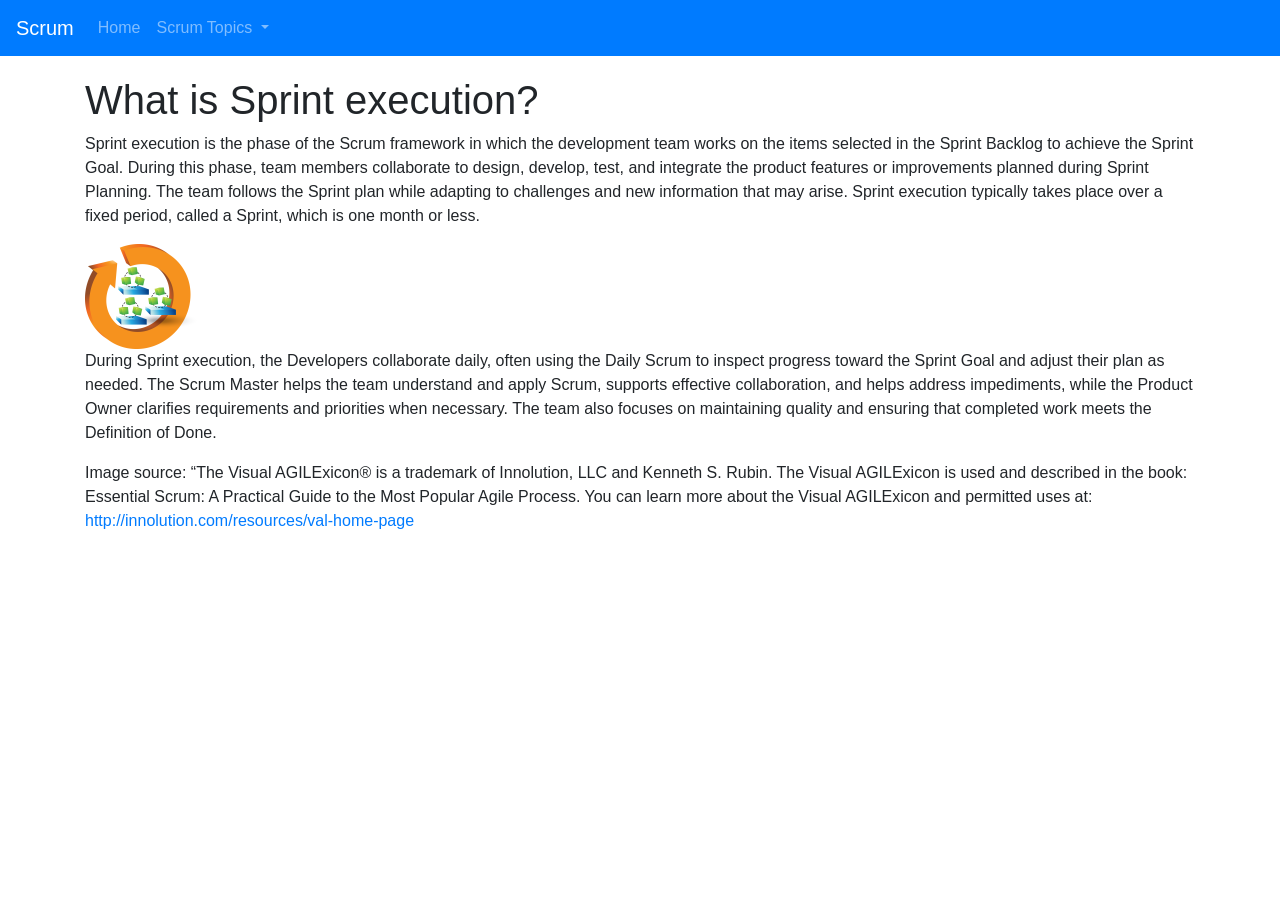
<file: sprintexecution.html>
<!DOCTYPE html>
<html lang="en">

<head>
    <!-- Required meta tags -->
    <meta charset="utf-8">
    <meta name="viewport" content="width=device-width, initial-scale=1, shrink-to-fit=no">

    <title>PB8: Sprint Execution</title>

    <!-- Bootstrap CSS -->
    <link rel="stylesheet" href="https://cdn.jsdelivr.net/npm/bootstrap@4.4.1/dist/css/bootstrap.min.css"
        integrity="sha384-Vkoo8x4CGsO3+Hhxv8T/Q5PaXtkKtu6ug5TOeNV6gBiFeWPGFN9MuhOf23Q9Ifjh" crossorigin="anonymous">

    <link rel="stylesheet" href="style.css">

</head>

<body>
    <nav class="navbar navbar-expand-lg navbar-dark bg-primary fixed-top">
    <a class="navbar-brand" href="Index.html">Scrum</a>

    <button class="navbar-toggler" type="button" data-toggle="collapse"
        data-target="#navbarNavDropdown" aria-controls="navbarNavDropdown"
        aria-expanded="false" aria-label="Toggle navigation">
        <span class="navbar-toggler-icon"></span>
    </button>

    <div class="collapse navbar-collapse" id="navbarNavDropdown">
        <ul class="navbar-nav">

            <li class="nav-item">
                <a class="nav-link" href="Index.html">Home</a>
            </li>

            <li class="nav-item dropdown">
                <a class="nav-link dropdown-toggle" href="#"
                    id="navbarDropdownMenuLink" role="button"
                    data-toggle="dropdown" aria-haspopup="true"
                    aria-expanded="false">
                    Scrum Topics
                </a>

                <div class="dropdown-menu"
                    aria-labelledby="navbarDropdownMenuLink">

                    <a class="dropdown-item" href="pblgrooming.html">
                        Product Backlog Grooming
                    </a>

                    <a class="dropdown-item" href="sprintbacklog.html">
                        Sprint Backlog
                    </a>

                    <a class="dropdown-item" href="sprintexecution.html">
                        Sprint Execution
                    </a>

                    <a class="dropdown-item" href="dailyscrum.html">
                        Daily Scrum
                    </a>

                    <a class="dropdown-item" href="sprintreview.html">
                        Sprint Review
                    </a>

                    <a class="dropdown-item" href="sprintretrospective.html">
                        Sprint Retrospective
                    </a>

                    <a class="dropdown-item" href="kennethrubin.html">
                        Kenneth S. Rubin
                    </a>

                    <a class="dropdown-item" href="devops.html">
                        DevOps
                    </a>

                </div>
            </li>

        </ul>
    </div>
</nav>


    <div class="container page-content">
        <h1>What is Sprint execution?</h1>
        <div class="content">
            <p>Sprint execution is the phase of the Scrum framework in which the development team works on the items selected in the Sprint Backlog to achieve the Sprint Goal. During this phase, team members collaborate to design, develop, test, and integrate the product features or improvements planned during Sprint Planning. The team follows the Sprint plan while adapting to challenges and new information that may arise. Sprint execution typically takes place over a fixed period, called a Sprint, which is one month or less.</p>
            <div class="image-container">
                <img src="images/sprint-execution.png" alt="Sprint Execution">
            </div>
            <p>During Sprint execution, the Developers collaborate daily, often using the Daily Scrum to inspect progress toward the Sprint Goal and adjust their plan as needed. The Scrum Master helps the team understand and apply Scrum, supports effective collaboration, and helps address impediments, while the Product Owner clarifies requirements and priorities when necessary. The team also focuses on maintaining quality and ensuring that completed work meets the Definition of Done.</p>
        </div>

        <div class="citation">
            Image source:  “The Visual AGILExicon® is a trademark of Innolution, LLC and Kenneth S. Rubin. 
            The Visual AGILExicon is used and described in the book: Essential Scrum: A Practical Guide to the Most Popular Agile Process. 
            You can learn more about the Visual AGILExicon and permitted uses at: 
            <a href="http://innolution.com/resources/val-home-page">http://innolution.com/resources/val-home-page</a>
        </div>
    </div>

    <!-- Bootstrap JavaScript CDN -->
    <script src="https://code.jquery.com/jquery-3.4.1.slim.min.js"
        integrity="sha384-J6qa4849blE2+poT4WnyKhv5vZF5SrPo0iEjwBvKU7imGFAV0wwj1yYfoRSJoZ+n"
        crossorigin="anonymous"></script>
    <script src="https://cdn.jsdelivr.net/npm/popper.js@1.16.0/dist/umd/popper.min.js"
        integrity="sha384-Q6E9RHvbIyZFJoft+2mJbHaEWldlvI9IOYy5n3zV9zzTtmI3UksdQRVvoxMfooAo"
        crossorigin="anonymous"></script>
    <script src="https://cdn.jsdelivr.net/npm/bootstrap@4.4.1/dist/js/bootstrap.min.js"
        integrity="sha384-wfSDF2E50Y2D1uUdj0O3uMBJnjuUD4Ih7YwaYd1iqfktj0Uod8GCExl3Og8ifwB6"
        crossorigin="anonymous"></script>

</body>

</html>
</file>
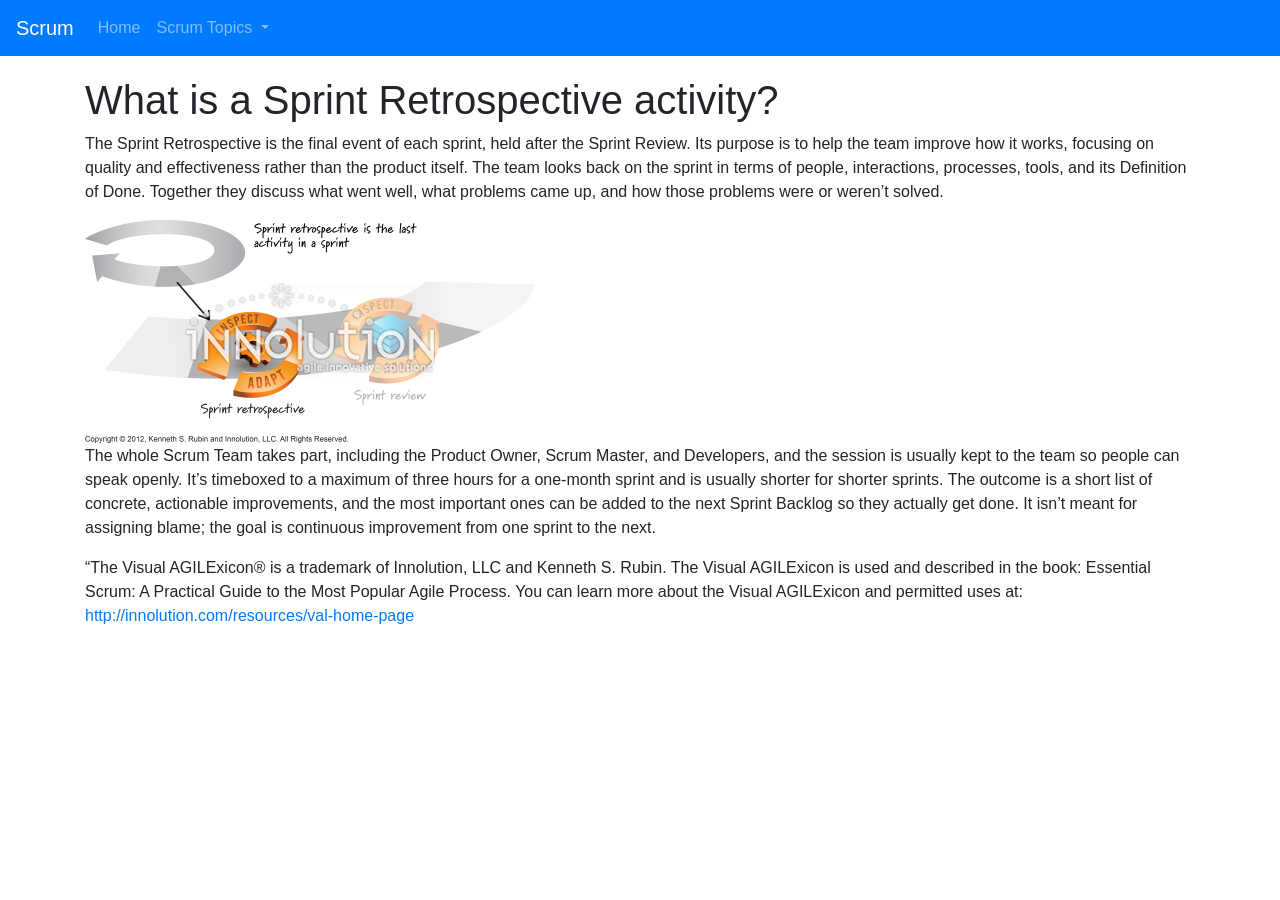
<file: sprintretrospective.html>
<!DOCTYPE html>
<html lang="en">

<head>
    <!-- Required meta tags -->
    <meta charset="utf-8">
    <meta name="viewport" content="width=device-width, initial-scale=1, shrink-to-fit=no">

    <title>Template Test Page</title>

    <!-- Bootstrap CSS -->
    <link rel="stylesheet" href="https://cdn.jsdelivr.net/npm/bootstrap@4.4.1/dist/css/bootstrap.min.css"
        integrity="sha384-Vkoo8x4CGsO3+Hhxv8T/Q5PaXtkKtu6ug5TOeNV6gBiFeWPGFN9MuhOf23Q9Ifjh" crossorigin="anonymous">

    <link rel="stylesheet" href="style.css">

</head>

<body>
<nav class="navbar navbar-expand-lg navbar-dark bg-primary fixed-top">
    <a class="navbar-brand" href="Index.html">Scrum</a>

    <button class="navbar-toggler" type="button" data-toggle="collapse"
        data-target="#navbarNavDropdown" aria-controls="navbarNavDropdown"
        aria-expanded="false" aria-label="Toggle navigation">
        <span class="navbar-toggler-icon"></span>
    </button>

    <div class="collapse navbar-collapse" id="navbarNavDropdown">
        <ul class="navbar-nav">

            <li class="nav-item">
                <a class="nav-link" href="Index.html">Home</a>
            </li>

            <li class="nav-item dropdown">
                <a class="nav-link dropdown-toggle" href="#"
                    id="navbarDropdownMenuLink" role="button"
                    data-toggle="dropdown" aria-haspopup="true"
                    aria-expanded="false">
                    Scrum Topics
                </a>

                <div class="dropdown-menu"
                    aria-labelledby="navbarDropdownMenuLink">

                    <a class="dropdown-item" href="pblgrooming.html">
                        Product Backlog Grooming
                    </a>

                    <a class="dropdown-item" href="sprintbacklog.html">
                        Sprint Backlog
                    </a>

                    <a class="dropdown-item" href="sprintexecution.html">
                        Sprint Execution
                    </a>

                    <a class="dropdown-item" href="dailyscrum.html">
                        Daily Scrum
                    </a>

                    <a class="dropdown-item" href="sprintreview.html">
                        Sprint Review
                    </a>

                    <a class="dropdown-item" href="sprintretrospective.html">
                        Sprint Retrospective
                    </a>

                    <a class="dropdown-item" href="kennethrubin.html">
                        Kenneth S. Rubin
                    </a>

                    <a class="dropdown-item" href="devops.html">
                        DevOps
                    </a>

                </div>
            </li>

        </ul>
    </div>
</nav>

    <div class="container page-content">
        <h1>What is a Sprint Retrospective activity?</h1>
        <div class="content">
            <p>The Sprint Retrospective is the final event of each sprint, held after the Sprint Review. 
                Its purpose is to help the team improve how it works, focusing on quality and effectiveness rather than the product itself. 
                The team looks back on the sprint in terms of people, interactions, processes, tools, and its Definition of Done. 
                Together they discuss what went well, what problems came up, and how those problems were or weren’t solved.</p>
            <div class="image-container">
                <img src="images/sprintretrospective.png" alt="Sprint review image">
            </div>
            <p>The whole Scrum Team takes part, including the Product Owner, Scrum Master, and Developers, 
                and the session is usually kept to the team so people can speak openly. It’s timeboxed to a maximum of three hours for a 
                one-month sprint and is usually shorter for shorter sprints. The outcome is a short list of concrete, actionable improvements, 
                and the most important ones can be added to the next Sprint Backlog so they actually get done. It isn’t meant for assigning blame;
                 the goal is continuous improvement from one sprint to the next.</p>
    
        </div>

        <div class="citation">
            “The Visual AGILExicon® is a trademark of Innolution, LLC and Kenneth S. Rubin. 
            The Visual AGILExicon is used and described in the book: Essential Scrum: A Practical Guide to the Most Popular Agile Process. 
            You can learn more about the Visual AGILExicon and permitted uses at: 
            <a href="http://innolution.com/resources/val-home-page">http://innolution.com/resources/val-home-page</a>
        </div>

        
    </div>

    <!-- Bootstrap JavaScript CDN -->
    <script src="https://code.jquery.com/jquery-3.4.1.slim.min.js"
        integrity="sha384-J6qa4849blE2+poT4WnyKhv5vZF5SrPo0iEjwBvKU7imGFAV0wwj1yYfoRSJoZ+n"
        crossorigin="anonymous"></script>
    <script src="https://cdn.jsdelivr.net/npm/popper.js@1.16.0/dist/umd/popper.min.js"
        integrity="sha384-Q6E9RHvbIyZFJoft+2mJbHaEWldlvI9IOYy5n3zV9zzTtmI3UksdQRVvoxMfooAo"
        crossorigin="anonymous"></script>
    <script src="https://cdn.jsdelivr.net/npm/bootstrap@4.4.1/dist/js/bootstrap.min.js"
        integrity="sha384-wfSDF2E50Y2D1uUdj0O3uMBJnjuUD4Ih7YwaYd1iqfktj0Uod8GCExl3Og8ifwB6"
        crossorigin="anonymous"></script>

</body>

</html>
</file>
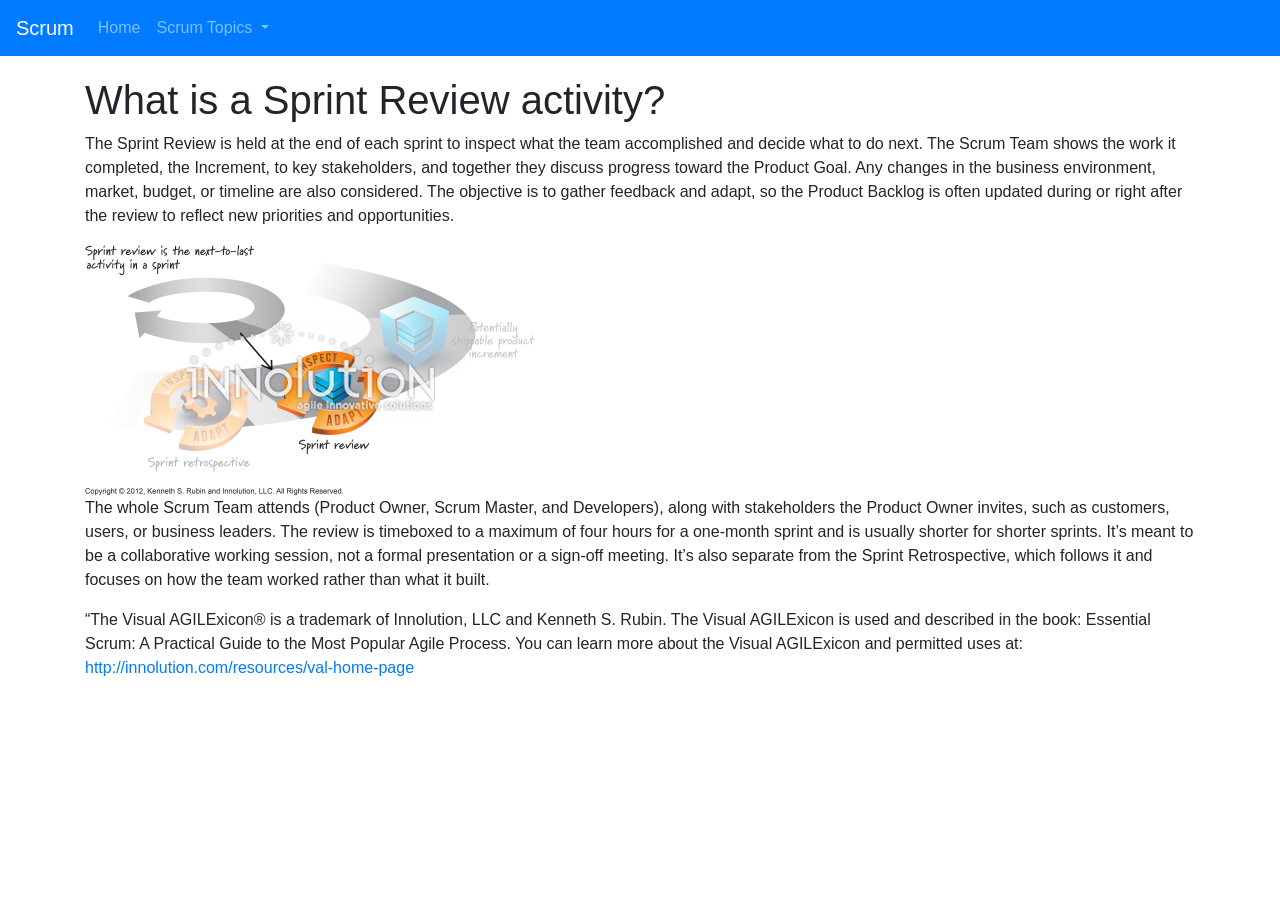
<file: sprintreview.html>
<!DOCTYPE html>
<html lang="en">

<head>
    <!-- Required meta tags -->
    <meta charset="utf-8">
    <meta name="viewport" content="width=device-width, initial-scale=1, shrink-to-fit=no">

    <title>Template Test Page</title>

    <!-- Bootstrap CSS -->
    <link rel="stylesheet" href="https://cdn.jsdelivr.net/npm/bootstrap@4.4.1/dist/css/bootstrap.min.css"
        integrity="sha384-Vkoo8x4CGsO3+Hhxv8T/Q5PaXtkKtu6ug5TOeNV6gBiFeWPGFN9MuhOf23Q9Ifjh" crossorigin="anonymous">

    <link rel="stylesheet" href="style.css">

</head>

<body>
<nav class="navbar navbar-expand-lg navbar-dark bg-primary fixed-top">
    <a class="navbar-brand" href="Index.html">Scrum</a>

    <button class="navbar-toggler" type="button" data-toggle="collapse"
        data-target="#navbarNavDropdown" aria-controls="navbarNavDropdown"
        aria-expanded="false" aria-label="Toggle navigation">
        <span class="navbar-toggler-icon"></span>
    </button>

    <div class="collapse navbar-collapse" id="navbarNavDropdown">
        <ul class="navbar-nav">

            <li class="nav-item">
                <a class="nav-link" href="Index.html">Home</a>
            </li>

            <li class="nav-item dropdown">
                <a class="nav-link dropdown-toggle" href="#"
                    id="navbarDropdownMenuLink" role="button"
                    data-toggle="dropdown" aria-haspopup="true"
                    aria-expanded="false">
                    Scrum Topics
                </a>

                <div class="dropdown-menu"
                    aria-labelledby="navbarDropdownMenuLink">

                    <a class="dropdown-item" href="pblgrooming.html">
                        Product Backlog Grooming
                    </a>

                    <a class="dropdown-item" href="sprintbacklog.html">
                        Sprint Backlog
                    </a>

                    <a class="dropdown-item" href="sprintexecution.html">
                        Sprint Execution
                    </a>

                    <a class="dropdown-item" href="dailyscrum.html">
                        Daily Scrum
                    </a>

                    <a class="dropdown-item" href="sprintreview.html">
                        Sprint Review
                    </a>

                    <a class="dropdown-item" href="sprintretrospective.html">
                        Sprint Retrospective
                    </a>

                    <a class="dropdown-item" href="kennethrubin.html">
                        Kenneth S. Rubin
                    </a>

                    <a class="dropdown-item" href="devops.html">
                        DevOps
                    </a>

                </div>
            </li>

        </ul>
    </div>
</nav>


    <div class="container page-content">
        <h1>What is a Sprint Review activity?</h1>
        <div class="content">
            <p>The Sprint Review is held at the end of each sprint to inspect what the team accomplished and decide what to do next. 
                The Scrum Team shows the work it completed, the Increment, to key stakeholders, 
                and together they discuss progress toward the Product Goal. Any changes in the business environment, market, budget, or 
                timeline are also considered. The objective is to gather feedback and adapt, so the Product Backlog is often updated during or right 
                after the review to reflect new priorities and opportunities.</p>
            <div class="image-container">
                <img src="images/sprintreview.png" alt="Sprint review image">
            </div>
            <p>The whole Scrum Team attends (Product Owner, Scrum Master, and Developers), along with stakeholders the Product Owner invites, 
                such as customers, users, or business leaders. The review is timeboxed to a maximum of four hours for a one-month sprint and is 
                usually shorter for shorter sprints. It’s meant to be a collaborative working session, not a formal presentation or a sign-off 
                meeting. It’s also separate from the Sprint Retrospective, which follows it and focuses on how the team worked rather than what it 
                built.</p>
    
        </div>

        <div class="citation">
            “The Visual AGILExicon® is a trademark of Innolution, LLC and Kenneth S. Rubin. 
            The Visual AGILExicon is used and described in the book: Essential Scrum: A Practical Guide to the Most Popular Agile Process. 
            You can learn more about the Visual AGILExicon and permitted uses at: 
            <a href="http://innolution.com/resources/val-home-page">http://innolution.com/resources/val-home-page</a>
        </div>

      
    </div>

    <!-- Bootstrap JavaScript CDN -->
    <script src="https://code.jquery.com/jquery-3.4.1.slim.min.js"
        integrity="sha384-J6qa4849blE2+poT4WnyKhv5vZF5SrPo0iEjwBvKU7imGFAV0wwj1yYfoRSJoZ+n"
        crossorigin="anonymous"></script>
    <script src="https://cdn.jsdelivr.net/npm/popper.js@1.16.0/dist/umd/popper.min.js"
        integrity="sha384-Q6E9RHvbIyZFJoft+2mJbHaEWldlvI9IOYy5n3zV9zzTtmI3UksdQRVvoxMfooAo"
        crossorigin="anonymous"></script>
    <script src="https://cdn.jsdelivr.net/npm/bootstrap@4.4.1/dist/js/bootstrap.min.js"
        integrity="sha384-wfSDF2E50Y2D1uUdj0O3uMBJnjuUD4Ih7YwaYd1iqfktj0Uod8GCExl3Og8ifwB6"
        crossorigin="anonymous"></script>

</body>

</html>
</file>
<file: style.css>
/* Add padding to body to prevent content from being hidden behind fixed navbar */
body {
    padding-top: 56px;
    /* Approximate height of navbar */
}

/* Space between navigation bar and page content */
.page-content {
    margin-top: 20px;
}

/* Spacing around homepage cards */
.card-column {
    padding: 5px;
}
</file>
